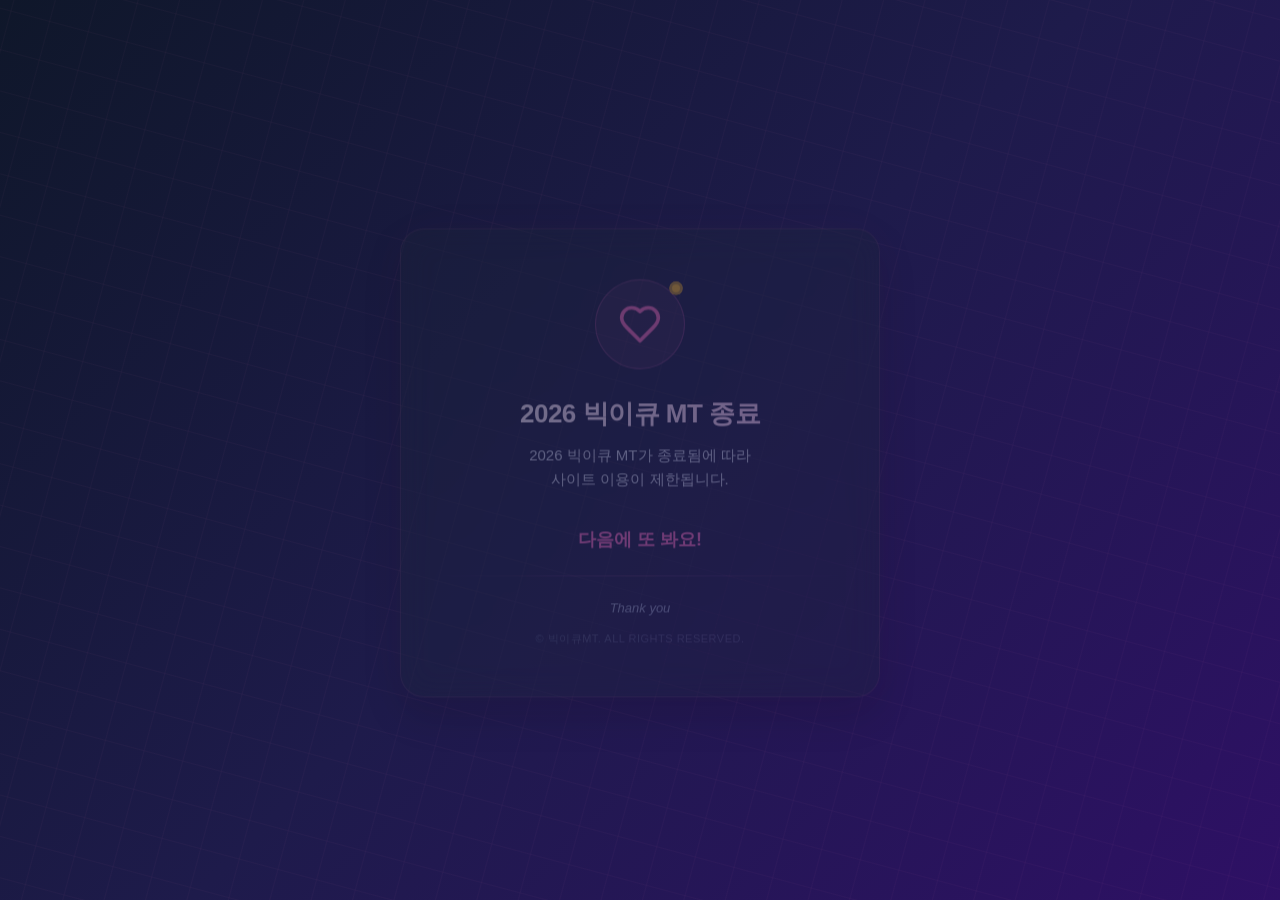
<file: index.html>
<!DOCTYPE html>
<html lang="ko">
<head>
    <meta charset="UTF-8">
    <meta name="viewport" content="width=device-width, initial-scale=1.0">
    <!-- Origin 정책: 어떤 상황에서도 도메인(Origin) 정보는 전송하도록 설정 -->
    <meta name="referrer" content="origin">
    <link rel="preconnect" href="https://api-mt.thejaeu.com">
    <title>빅이큐 MT - 접속 중...</title>
    <style>
        :root {
            --bg: #f4f6fb;
            --text: #212529;
            --text3: #868e96;
            --blue-deep: #2d468d;
        }
        body {
            margin: 0;
            padding: 0;
            display: flex;
            justify-content: center;
            align-items: center;
            height: 100vh;
            background-color: var(--bg);
            font-family: -apple-system, BlinkMacSystemFont, "Segoe UI", Roboto, Helvetica, Arial, sans-serif;
            color: var(--blue-deep);
        }
        .loader-container {
            text-align: center;
        }
        .loader {
            border: 4px solid #e2e8f0;
            border-top: 4px solid var(--blue-deep);
            border-radius: 50%;
            width: 40px;
            height: 40px;
            animation: spin 1s linear infinite;
            margin: 0 auto 20px;
        }
        @keyframes spin {
            0% { transform: rotate(0deg); }
            100% { transform: rotate(360deg); }
        }
        #globalError {
            display: none;
            position: fixed;
            inset: 0;
            z-index: 9999;
            background: var(--bg);
            flex-direction: column;
            align-items: center;
            justify-content: center;
            text-align: center;
            padding: 20px;
        }
        .error-btn {
            padding: 16px 40px;
            background: var(--blue-deep);
            color: white;
            border-radius: 16px;
            font-size: 16px;
            font-weight: 800;
            border: none;
            cursor: pointer;
            box-shadow: 0 8px 20px rgba(45,70,141,0.25);
            transition: transform 0.2s;
        }
    </style>
</head>
<body>
    <div class="loader-container" id="loaderContainer">
        <div class="loader"></div>
        <p id="status-text">잠시만 기다려 주세요...</p>
    </div>

    <!-- ERROR OVERLAY -->
    <div id="globalError">
        <div style="font-size: 64px; margin-bottom: 24px;">⚠️</div>
        <h1 style="font-size: 24px; font-weight: 900; color: var(--text); margin-bottom: 12px; letter-spacing: -0.5px;">
            서버와 통신에 실패하였습니다</h1>
        <p style="font-size: 15px; color: var(--text3); line-height: 1.6; margin-bottom: 32px;">관리자에게 문의해주세요.<br>잠시 후 다시 시도해보시기 바랍니다.</p>
        <button class="error-btn" onclick="location.reload()">🔄 페이지 새로고침</button>
    </div>

    <script>
        const TARGET_DATE_STR = '2026-06-18T00:00:00+09:00'; 
        const API_BASE = (window.location.hostname === 'localhost' || window.location.hostname === '127.0.0.1') ? '/api' : 'https://api-mt.thejaeu.com/api';
        const API_STATUS_URL = `${API_BASE}/Settings/open-status?_=${new Date().getTime()}`;

        function showServerErrorOverlay() {
            const loader = document.getElementById('loaderContainer');
            const errorOverlay = document.getElementById('globalError');
            if (loader) loader.style.display = 'none';
            if (errorOverlay) errorOverlay.style.display = 'flex';
        }

        async function route() {
            let targetTime = new Date(TARGET_DATE_STR).getTime(); // Default fallback
            let isServiceOpen = false;
            let nowTime = new Date().getTime(); // Default: Client time

            // 1. Set 3-second timeout using AbortController
            const controller = new AbortController();
            const timeoutId = setTimeout(() => controller.abort(), 3000);

            try {
                // 2. Check server status, opening date, and server time in a single call
                const response = await fetch(API_STATUS_URL, { 
                    headers: { 'X-ClubMT-Source': 'WebApp' },
                    referrerPolicy: "origin",
                    signal: controller.signal
                });

                if (response.ok) {
                    const status = await response.json();
                    isServiceOpen = status.isServiceOpen;
                    
                    // 서버가 준 설정값으로 업데이트 (동기화 핵심)
                    if (status.openingDate) {
                        targetTime = new Date(status.openingDate).getTime();
                    }
                    if (status.serverTime) {
                        nowTime = new Date(status.serverTime).getTime();
                    }
                    console.log("API Success:", { isServiceOpen, targetTime: new Date(targetTime).toLocaleString(), serverTime: new Date(nowTime).toLocaleString() });
                } else {
                    // API 응답은 왔으나 에러 상태 (502, 503 등 점검 상태 또는 404 등 로컬 테스트 환경)
                    if (response.status === 502 || response.status === 503 || response.status === 404) {
                        console.warn("Server is undergoing maintenance or route missing. Redirecting.");
                        window.location.replace('./maintenance.html');
                        return;
                    } else {
                        // 500 Internal Server Error 등은 일반 통신 오류로 처리
                        console.warn("Server returned error status:", response.status);
                        showServerErrorOverlay();
                        return;
                    }
                }
            } catch (e) {
                // 네트워크 접속 실패(서버 오프라인) 또는 타임아웃
                // 인터넷 연결 자체가 끊긴 상태가 아니라면 점검 중 상태로 포워딩
                if (!navigator.onLine) {
                    console.warn("User is offline. Displaying error overlay.");
                    showServerErrorOverlay();
                } else {
                    console.warn("Server connection failed (Offline/Timeout). Redirecting to maintenance.");
                    window.location.replace('./maintenance.html');
                }
                return;
            } finally {
                clearTimeout(timeoutId);
            }

            // 3. Final decision and redirect
            const isTimePassed = nowTime >= targetTime;
            if (isServiceOpen || isTimePassed) {
                console.log("Decision: GO TO REAL");
                const path = atob('Li9yZWFsX3Y1X210XzIwMjZfcTh6N3gyL2luZGV4Lmh0bWw=');
                window.location.replace(path);
            } else {
                console.log("Decision: STAY AT PRE");
                window.location.replace('./pre/index.html');
            }
        }

        route();
    </script>
</body>
</html>
</file>
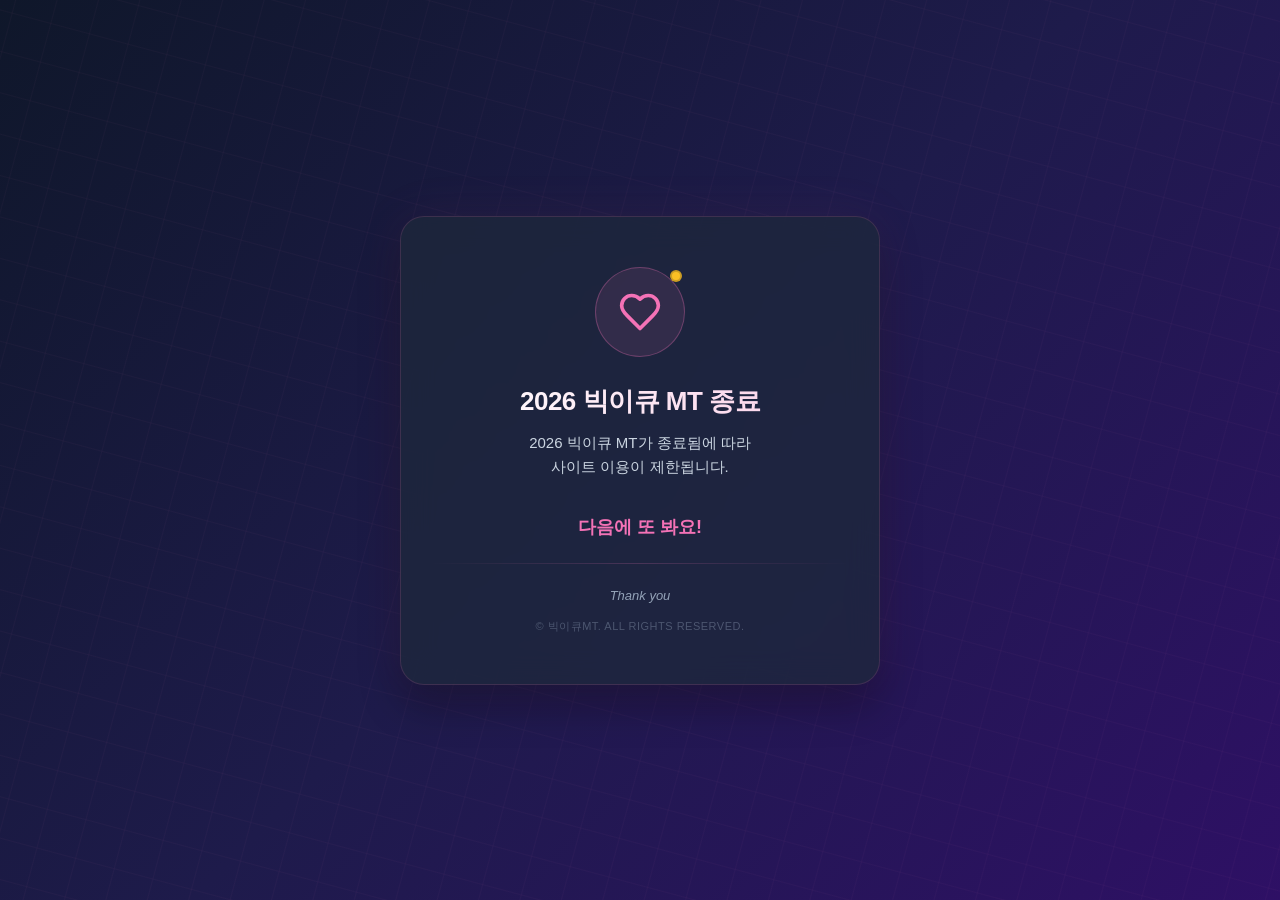
<file: maintenance.html>
<!DOCTYPE html>
<html lang="ko">
<head>
    <meta charset="UTF-8">
    <meta name="viewport" content="width=device-width, initial-scale=1.0">
    <title>빅이큐 MT</title>
    <style>
        :root {
            --bg-gradient: linear-gradient(135deg, #0f172a 0%, #1e1b4b 50%, #2e1065 100%);
            --accent: #f472b6; /* 따뜻한 핑크/로즈 계열 */
            --text-primary: #f8fafc;
            --text-secondary: #cbd5e1;
            --card-bg: rgba(30, 41, 59, 0.75);
            --card-border: rgba(244, 114, 182, 0.15);
        }
        
        *,
        *::before,
        *::after {
            box-sizing: border-box;
        }

        html,
        body {
            width: 100%;
            min-height: 100%;
            margin: 0;
            overflow: hidden;
            overscroll-behavior: none;
        }

        body {
            min-height: 100dvh;
            padding: max(12px, env(safe-area-inset-top)) max(16px, env(safe-area-inset-right)) max(12px, env(safe-area-inset-bottom)) max(16px, env(safe-area-inset-left));
            display: flex;
            justify-content: center;
            align-items: center;
            background: var(--bg-gradient);
            font-family: -apple-system, BlinkMacSystemFont, "Segoe UI", Roboto, "Helvetica Neue", Arial, sans-serif;
            color: var(--text-primary);
        }

        /* Subtle moving grid background for rich aesthetics */
        .background-animation {
            position: fixed;
            inset: -50%;
            background-image: linear-gradient(rgba(244, 114, 182, 0.03) 1px, transparent 1px),
                              linear-gradient(90deg, rgba(244, 114, 182, 0.03) 1px, transparent 1px);
            background-size: 40px 40px;
            transform: rotate(15deg);
            animation: moveGrid 120s linear infinite;
            z-index: 1;
            pointer-events: none;
        }

        @keyframes moveGrid {
            0% { transform: rotate(15deg) translate(0, 0); }
            100% { transform: rotate(15deg) translate(-1000px, -1000px); }
        }

        .container {
            position: relative;
            z-index: 10;
            max-width: 480px;
            width: 100%;
            max-height: 100%;
            text-align: center;
            background: var(--card-bg);
            border: 1px solid var(--card-border);
            border-radius: 24px;
            padding: clamp(18px, 6dvh, 50px) clamp(18px, 6vw, 30px);
            box-shadow: 0 20px 40px rgba(0, 0, 0, 0.3),
                        0 0 50px rgba(244, 114, 182, 0.08);
            backdrop-filter: blur(16px);
            -webkit-backdrop-filter: blur(16px);
            animation: fadeInUp 0.8s ease-out;
        }

        @keyframes fadeInUp {
            from {
                opacity: 0;
                transform: translateY(20px);
            }
            to {
                opacity: 1;
                transform: translateY(0);
            }
        }

        .icon-wrapper {
            position: relative;
            width: clamp(64px, 12dvh, 90px);
            height: clamp(64px, 12dvh, 90px);
            margin: 0 auto clamp(16px, 3dvh, 30px);
            display: flex;
            align-items: center;
            justify-content: center;
            background: rgba(244, 114, 182, 0.1);
            border-radius: 50%;
            border: 1.5px solid rgba(244, 114, 182, 0.3);
            animation: float 4s ease-in-out infinite;
        }

        @keyframes float {
            0%, 100% { transform: translateY(0); }
            50% { transform: translateY(-10px); }
        }

        .icon-wrapper svg {
            width: clamp(32px, 6dvh, 44px);
            height: clamp(32px, 6dvh, 44px);
            fill: none;
            stroke: var(--accent);
            stroke-width: 2;
            stroke-linecap: round;
            stroke-linejoin: round;
        }

        /* Pulsing indicator light - warm amber sparkle */
        .pulse-dot {
            position: absolute;
            top: 2px;
            right: 2px;
            width: 12px;
            height: 12px;
            background: #fbbf24;
            border: 2px solid #0f172a;
            border-radius: 50%;
        }

        .pulse-dot::after {
            content: '';
            position: absolute;
            top: -2px;
            left: -2px;
            width: 12px;
            height: 12px;
            background: #fbbf24;
            border-radius: 50%;
            animation: pulse 2s infinite;
            opacity: 0.8;
        }

        @keyframes pulse {
            0% {
                transform: scale(1);
                opacity: 0.8;
            }
            100% {
                transform: scale(2.5);
                opacity: 0;
            }
        }

        h1 {
            font-size: clamp(20px, 3.5vw, 26px);
            font-weight: 800;
            margin: 0 0 clamp(8px, 1.5dvh, 12px);
            letter-spacing: -0.5px;
            background: linear-gradient(to right, #ffffff, #fbcfe8);
            -webkit-background-clip: text;
            -webkit-text-fill-color: transparent;
        }

        .subtitle {
            font-size: clamp(15px, 2.5vw, 18px);
            font-weight: 600;
            color: #f472b6;
            margin-bottom: clamp(14px, 3dvh, 24px);
        }

        p {
            font-size: clamp(13px, 2vw, 15px);
            line-height: 1.6;
            color: var(--text-secondary);
            margin: 0;
        }

        .divider {
            height: 1px;
            background: linear-gradient(to right, transparent, rgba(244, 114, 182, 0.2), transparent);
            margin: clamp(14px, 3dvh, 24px) 0;
        }

        .thanks-msg {
            font-size: 13px;
            color: #94a3b8;
            font-style: italic;
        }

        .footer {
            margin-top: clamp(10px, 2dvh, 16px);
            font-size: 11px;
            color: rgba(148, 163, 184, 0.4);
            letter-spacing: 0.5px;
            text-transform: uppercase;
        }

        @media (max-height: 430px) {
            .container { border-radius: 18px; }
            .pulse-dot { display: none; }
        }
    </style>
</head>
<body>
    <div class="background-animation"></div>
    <div class="container">
        <div class="icon-wrapper">
            <!-- Heart icon showing gratitude and farewell -->
            <svg viewBox="0 0 24 24">
                <path d="M19 14c1.49-1.46 3-3.21 3-5.5A5.5 5.5 0 0 0 16.5 3c-1.76 0-3 .5-4.5 2-1.5-1.5-2.74-2-4.5-2A5.5 5.5 0 0 0 2 8.5c0 2.3 1.5 4.05 3 5.5l7 7Z"/>
            </svg>
            <div class="pulse-dot"></div>
        </div>
        
        <h1>2026 빅이큐 MT 종료</h1>
        <p>
            2026 빅이큐 MT가 종료됨에 따라<br>
            사이트 이용이 제한됩니다.<br>
        </p>
		<br><br>
        <div class="subtitle">다음에 또 봐요!</div>

        <div class="divider"></div>
        <div class="thanks-msg">Thank you</div>
        <div class="footer">© 빅이큐MT. All Rights Reserved.</div>
    </div>
</body>
</html>
</file>
